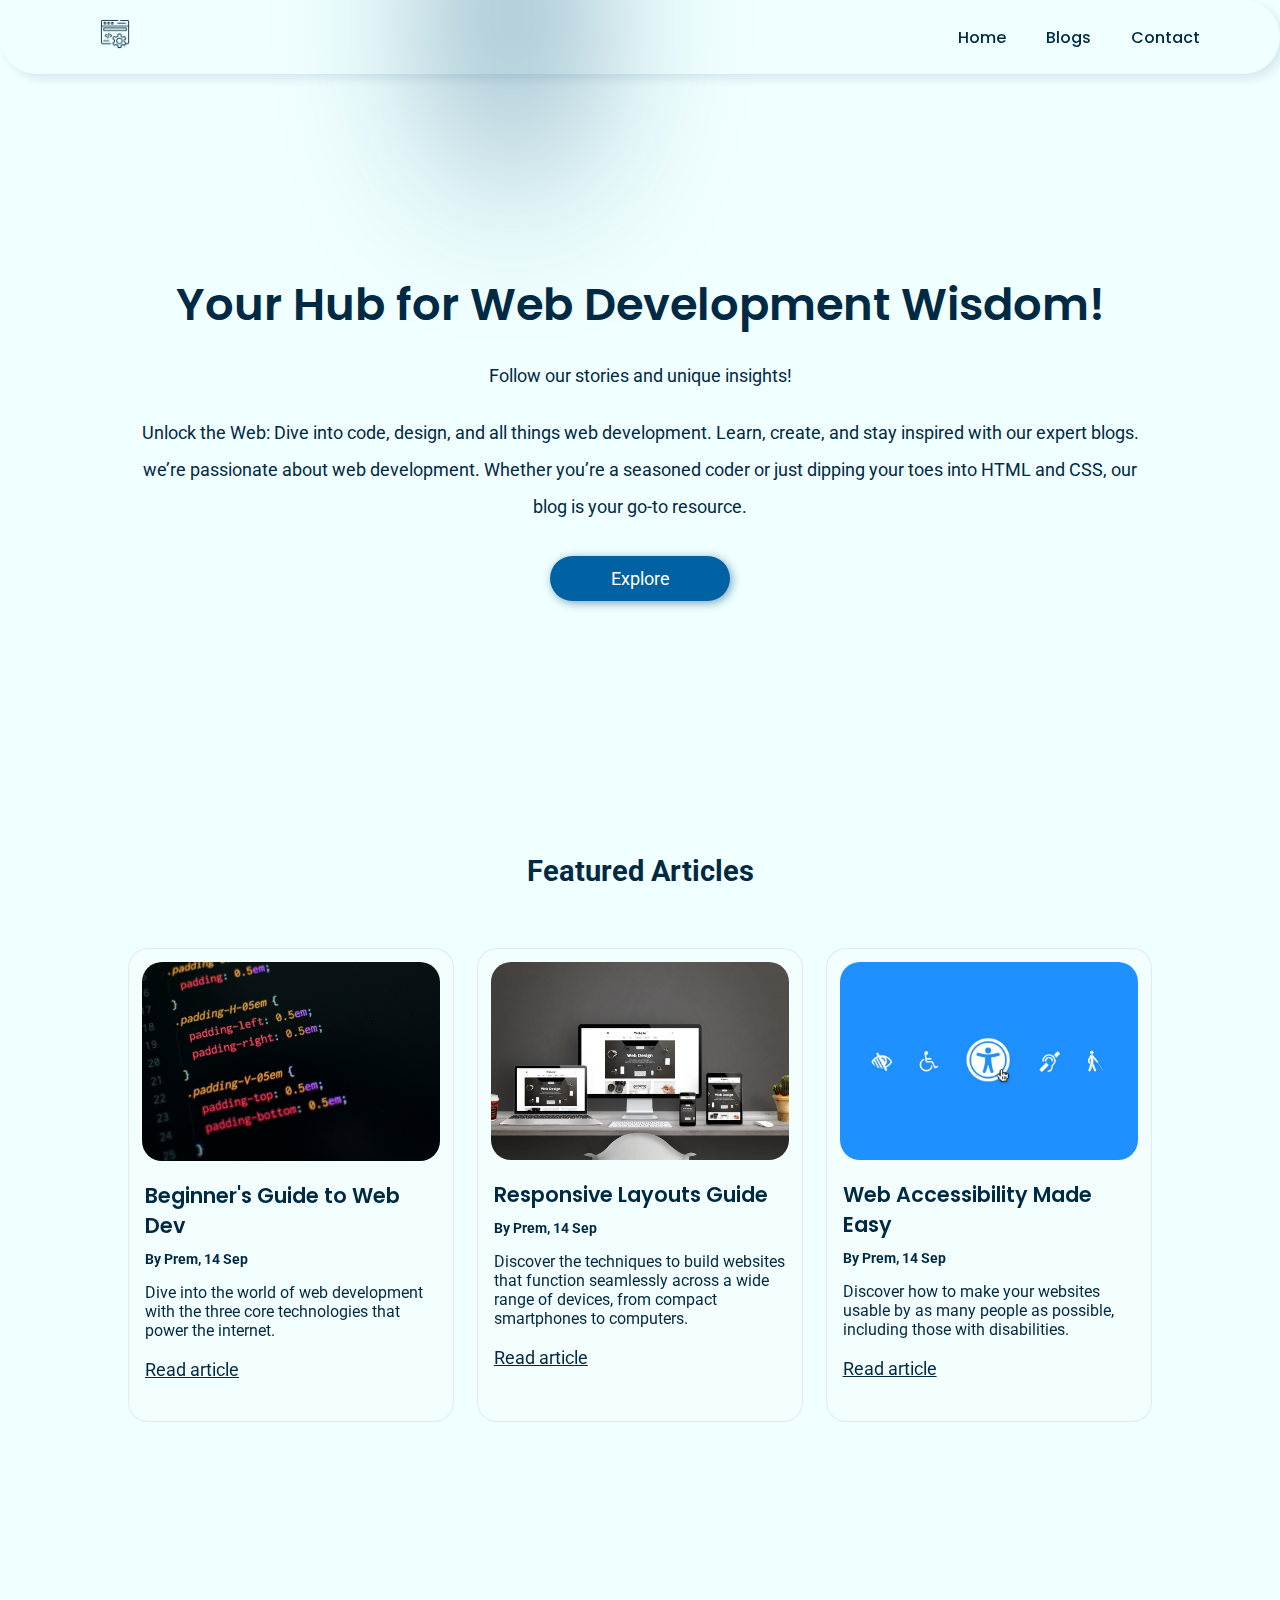
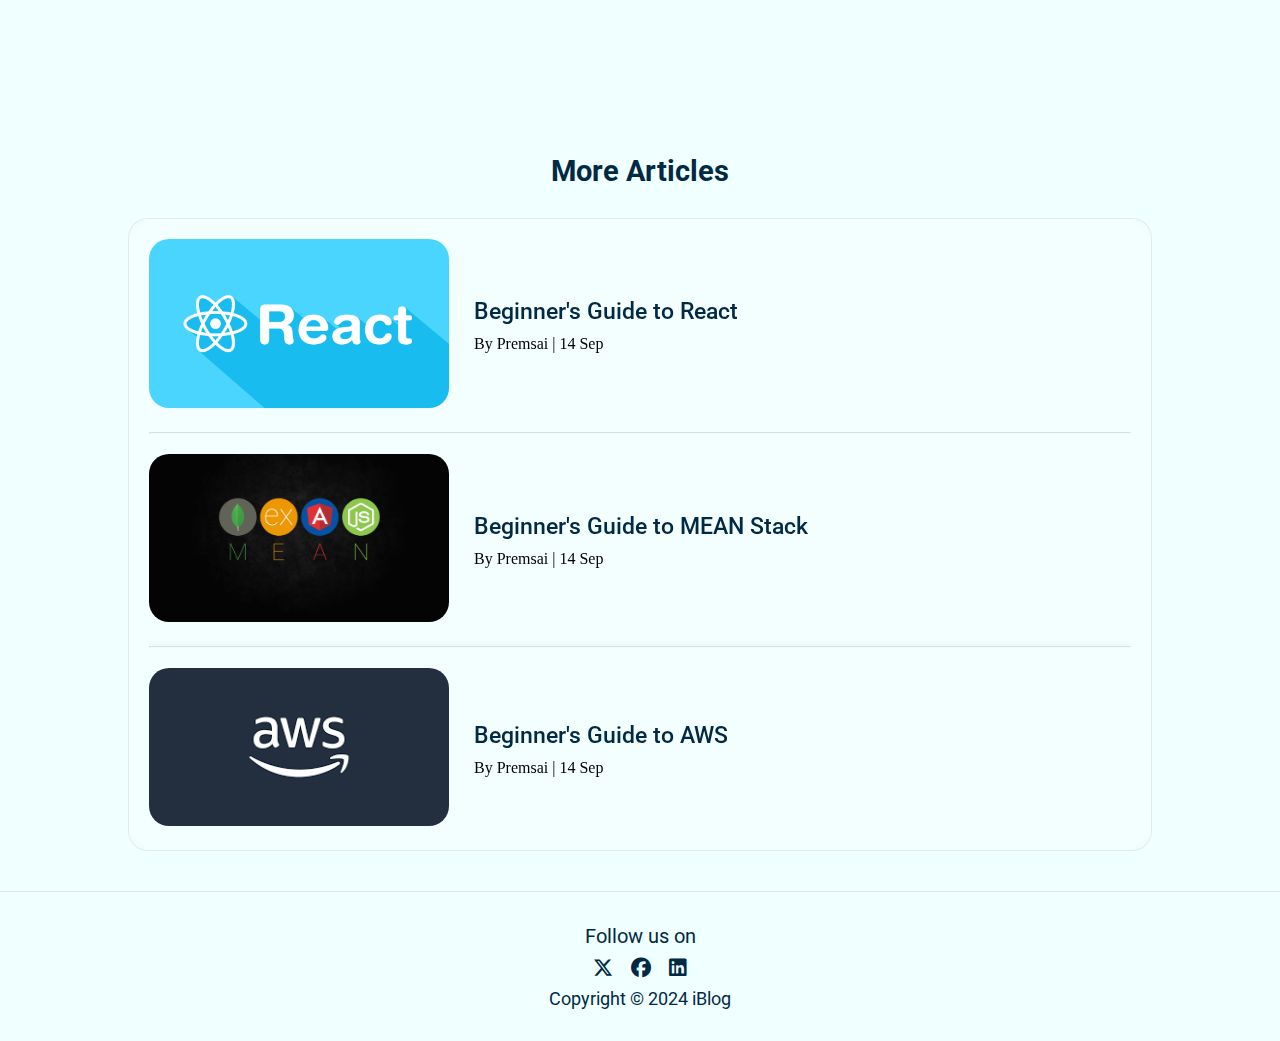
<file: index.html>
<!DOCTYPE html>
<html lang="en">
<head>
    <meta charset="UTF-8">
    <meta name="viewport" content="width=device-width, initial-scale=1.0">
    <link rel="stylesheet" href="./css/utils.css">
    <link rel="stylesheet" href="./css/style.css">
    <link rel="stylesheet" href="./css/mobile.css">
    <link rel="stylesheet" href="https://cdnjs.cloudflare.com/ajax/libs/font-awesome/6.6.0/css/all.min.css"/>
    <title>Blog-Home</title>
</head>
<body>
    <!-- Nav Bar -->
    <nav class="navigation m-auto">
        <div class="nav-left"><img src="./img/logo.png" alt=""></div>
        <div class="nav-right">
            <ul>
                <li><a href="/">Home</a></li>
                <li><a href="#content">Blogs</a></li>
                <li><a href="/contact.html">Contact</a></li>
            </ul>
        </div>
    </nav>

    <div class="blob"></div>

    <!-- Hero-Section -->
    <div class="hero max-width-1 m-auto">
        <div class="hero-left">
            <h1 class="hero-text1">Your Hub for Web Development Wisdom!</h1>
            <h3 class="hero-text2">Follow our stories and unique insights!</h3>
            <p class="hero-text2">Unlock the Web: Dive into code, design, and all things web development. Learn, create, and stay inspired with our expert blogs. we’re passionate about web development. Whether you’re a seasoned coder or just dipping your toes into HTML and CSS, our blog is your go-to resource.</p>
            <a href="#content" class="cta">Explore</a>
        </div>
    </div>

    <!-- content -->
    <div class="content max-width-1 m-auto" id="content">
        <h2 class="f-post-text">Featured Articles</h2>
        <div class="posts">

            <div class="post1">
                <a href="./web-dev.html"><img class="post1-img" src="./img/post1-img.jpg" alt=""></a>
                <div class="post1-text">
                    <h3>Beginner's Guide to Web Dev</h3>
                    <p class="author-text">By Prem, 14 Sep</p>
                    <p class="post-desc">Dive into the world of web development with the three core technologies that power the internet.</p>
                    <a href="./blog.html"><button>Read article</button></a>
                </div>
            </div>


            <div class="post1">
                <a href="./web-dev.html"><img class="post1-img" src="./img/post2-img.jpg" alt=""></a>
                <div class="post1-text">
                    <h3>Responsive Layouts Guide</h3>
                    <p class="author-text">By Prem, 14 Sep</p>
                    <p class="post-desc">Discover the techniques to build websites that function seamlessly across a wide range of devices, from compact smartphones to computers.</p>
                    <a href="./blog.html"><button>Read article</button></a>
                </div>
            </div>


            <div class="post1">
                <a href="./web-dev.html"><img class="post1-img" src="./img/post3-img.jpg" alt=""></a>
                <div class="post1-text">
                    <h3>Web Accessibility Made Easy</h3>
                    <p class="author-text">By Prem, 14 Sep</p>
                    <p class="post-desc">Discover how to make your websites usable by as many people as possible, including those with disabilities.</p>
                    <a href="./blog.html"><button>Read article</button></a>
                </div>
            </div>


        </div>    
    </div>

    <!-- More Articles -->
    <div class="more-articles max-width-1 m-auto">
        <h2 class="f-post-text">More Articles</h2>
        <div class="articles-section max-width-1 m-auto">
            <div class="articles">
                <div class="article-img">
                    <img src="./img/react.jpg" alt="article">
                </div>
                <div class="article-content">
                    <h3>Beginner's Guide to React</h3>
                    <span>By Premsai | 14 Sep</span>
                </div>
            </div>
            <hr>
            <div class="articles">
                <div class="article-img">
                    <img src="./img/MEAN-stack.png" alt="article">
                </div>
                <div class="article-content">
                    <h3>Beginner's Guide to MEAN Stack</h3>
                    <span>By Premsai | 14 Sep</span>
                </div>
            </div>
            <hr>
            <div class="articles">
                <div class="article-img">
                    <img src="./img/AWS.png" alt="article">
                </div>
                <div class="article-content">
                    <h3>Beginner's Guide to AWS</h3>
                    <span>By Premsai | 14 Sep</span>
                </div>
            </div>
        </div>
    </div>
    <div class="footer">
        <div class="socials">
            <p class="follow">Follow us on</p> 
            <div class="links">
                <i class="fa-brands fa-x-twitter"></i>
                <i class="fa-brands fa-facebook"></i>
                <i class="fa-brands fa-linkedin"></i>
                <!-- <i class="fa-brands fa-instagram"></i> -->
            </div>
        </div>
        <h5 class="copyright">Copyright &copy; 2024 iBlog</h5>
    </div>

    <script src="./js/script.js"></script>
</body>
</html>
</file>
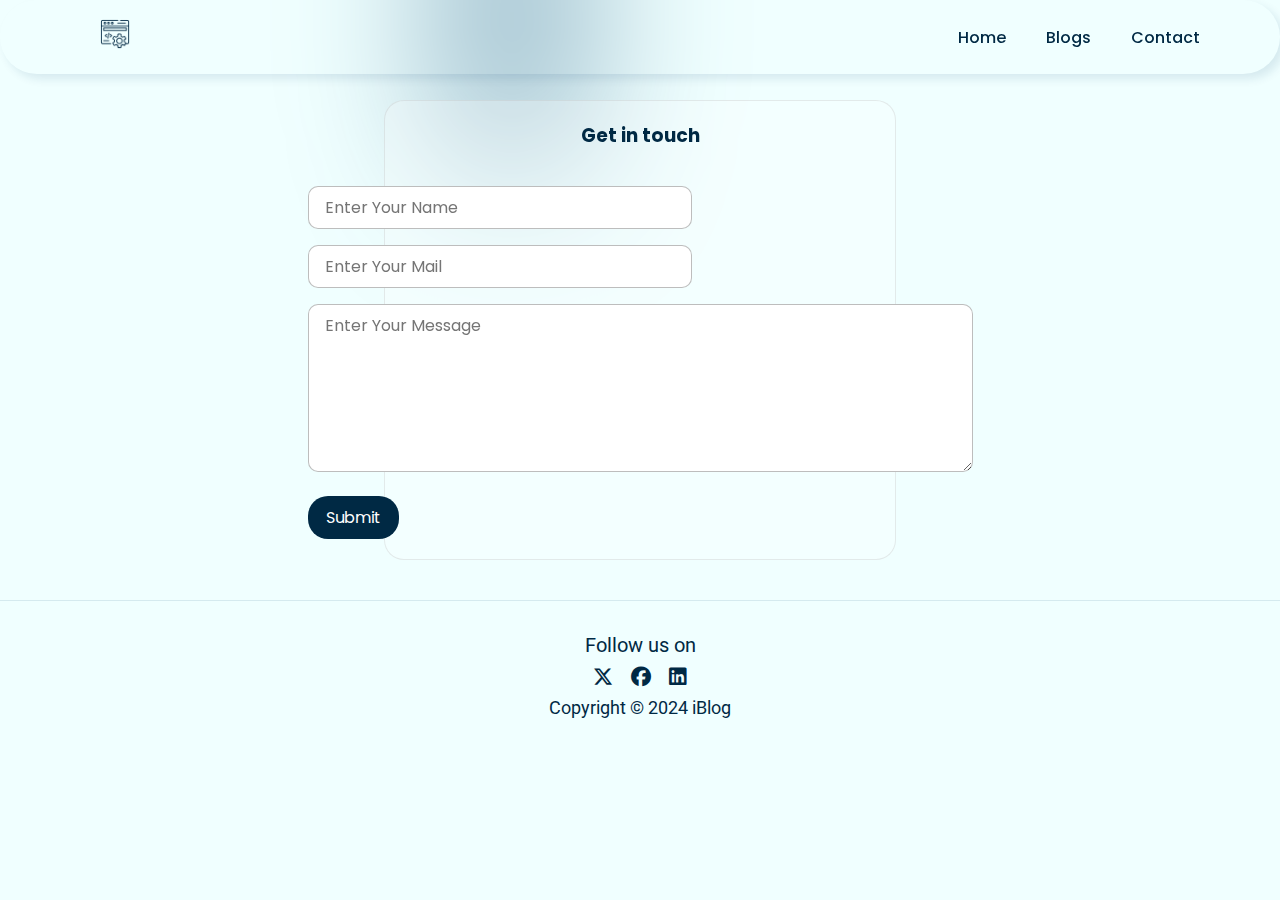
<file: contact.html>
<!DOCTYPE html>
<html lang="en">
<head>
    <meta charset="UTF-8">
    <meta name="viewport" content="width=device-width, initial-scale=1.0">
    <link rel="stylesheet" href="./css/utils.css">
    <link rel="stylesheet" href="./css/style.css">
    <link rel="stylesheet" href="./css/contact.css">
    <link rel="stylesheet" href="./css/mobile.css">

    <link rel="stylesheet" href="https://cdnjs.cloudflare.com/ajax/libs/font-awesome/6.6.0/css/all.min.css"/>
    <title>Get in touch</title>
</head>
<body>
    <!-- Nav Bar -->
    <nav class="navigation m-auto">
        <div class="nav-left"><img src="./img/logo.png" alt=""></div>
        <div class="nav-right">
            <ul>
                <li><a href="/">Home</a></li>
                <li><a href="/">Blogs</a></li>
                <li><a href="/contact.html">Contact</a></li>
            </ul>
        </div>
    </nav>

    <div class="blob"></div>

    <!-- Form -->
    <div class="contact-form max-width-5 m-auto">
        <h3>Get in touch</h3>
        <form action="">
            <div class="form-content">
                <input type="text" placeholder="Enter Your Name" required>
            </div>
            <div class="form-content">
                <input type="email" placeholder="Enter Your Mail" required>
            </div>
            <div class="form-content">
                <textarea name="" id="" cols="44" rows="6" placeholder="Enter Your Message"></textarea>
            </div>
            <div class="form-content">
                <button>Submit</button>
            </div>
        </form>
    </div>


    <!-- Footer -->
    <div class="footer">
        <div class="socials">
            <p class="follow">Follow us on</p> 
            <div class="links">
                <i class="fa-brands fa-x-twitter"></i>
                <i class="fa-brands fa-facebook"></i>
                <i class="fa-brands fa-linkedin"></i>
                <!-- <i class="fa-brands fa-instagram"></i> -->
            </div>
        </div>
        <h5 class="copyright">Copyright &copy; 2024 iBlog</h5>
    </div>

    <script src="./js/script.js"></script>
</body>
</html>
</file>
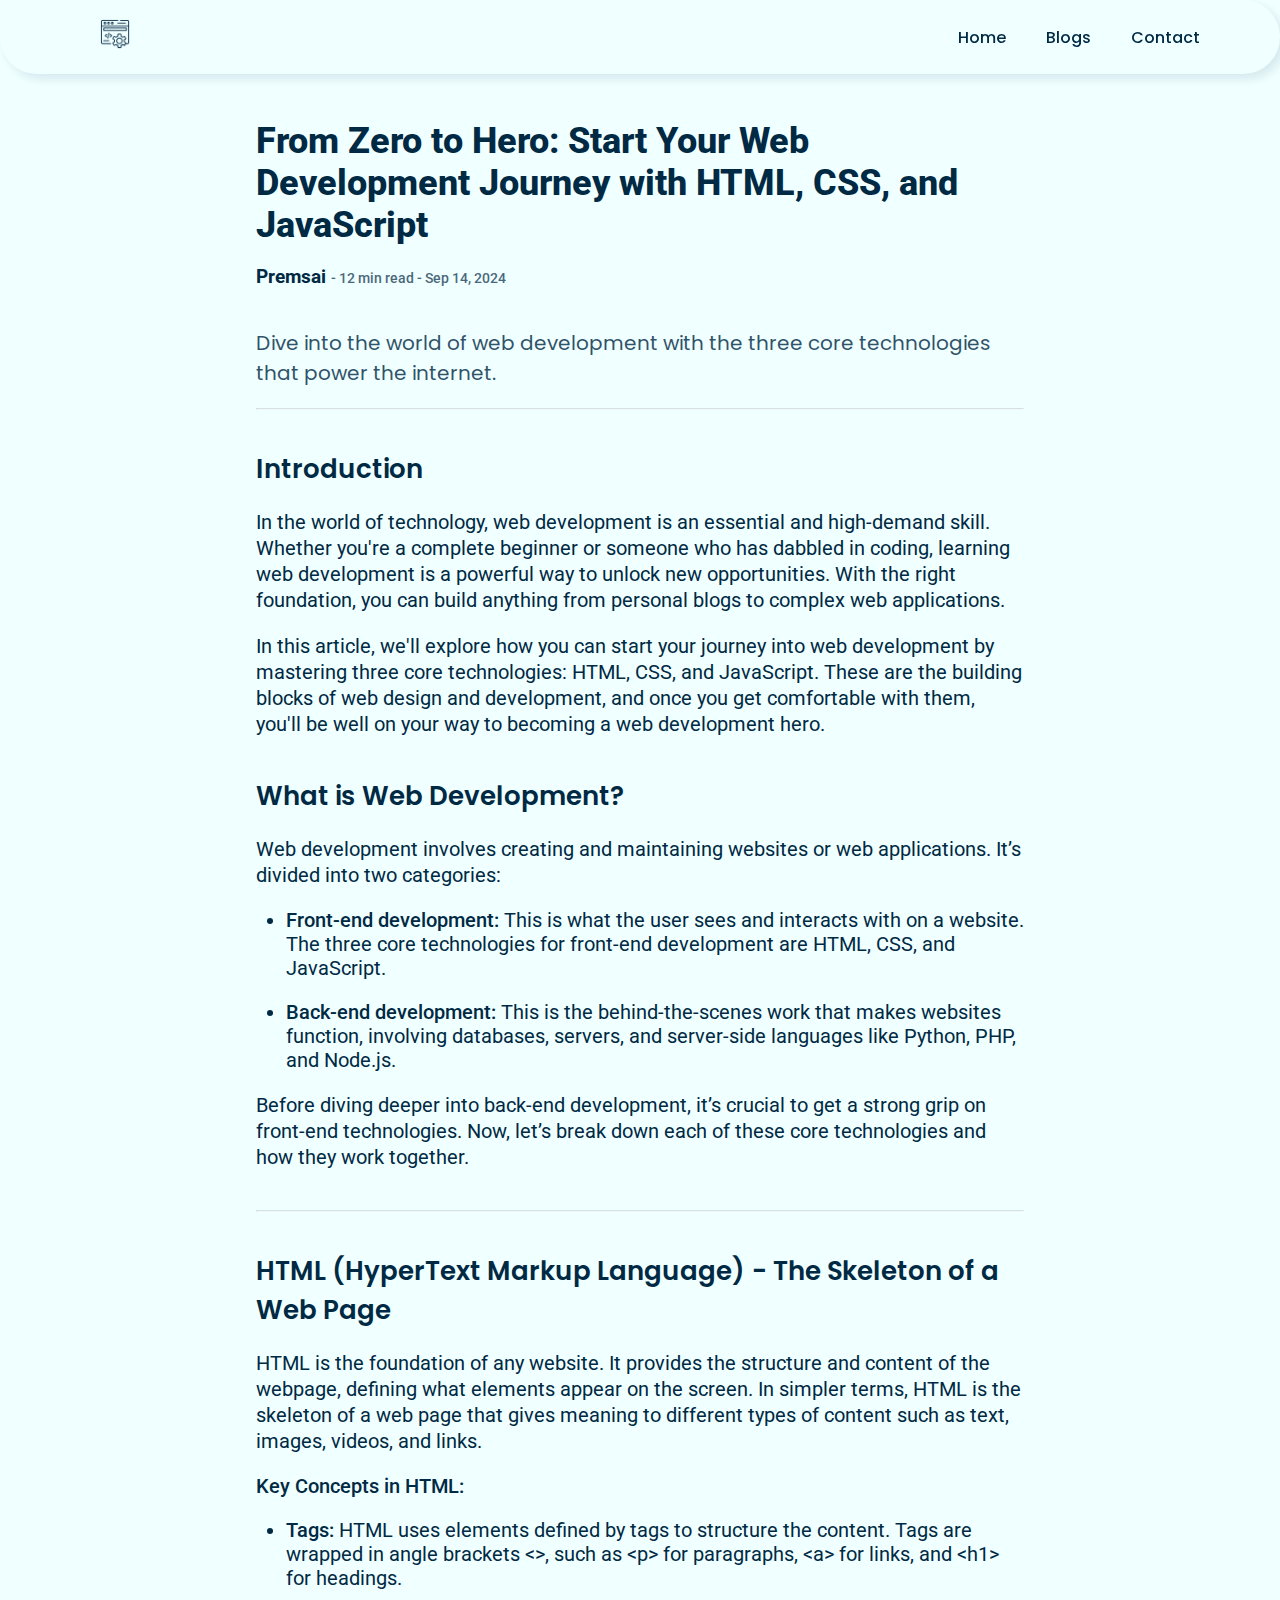
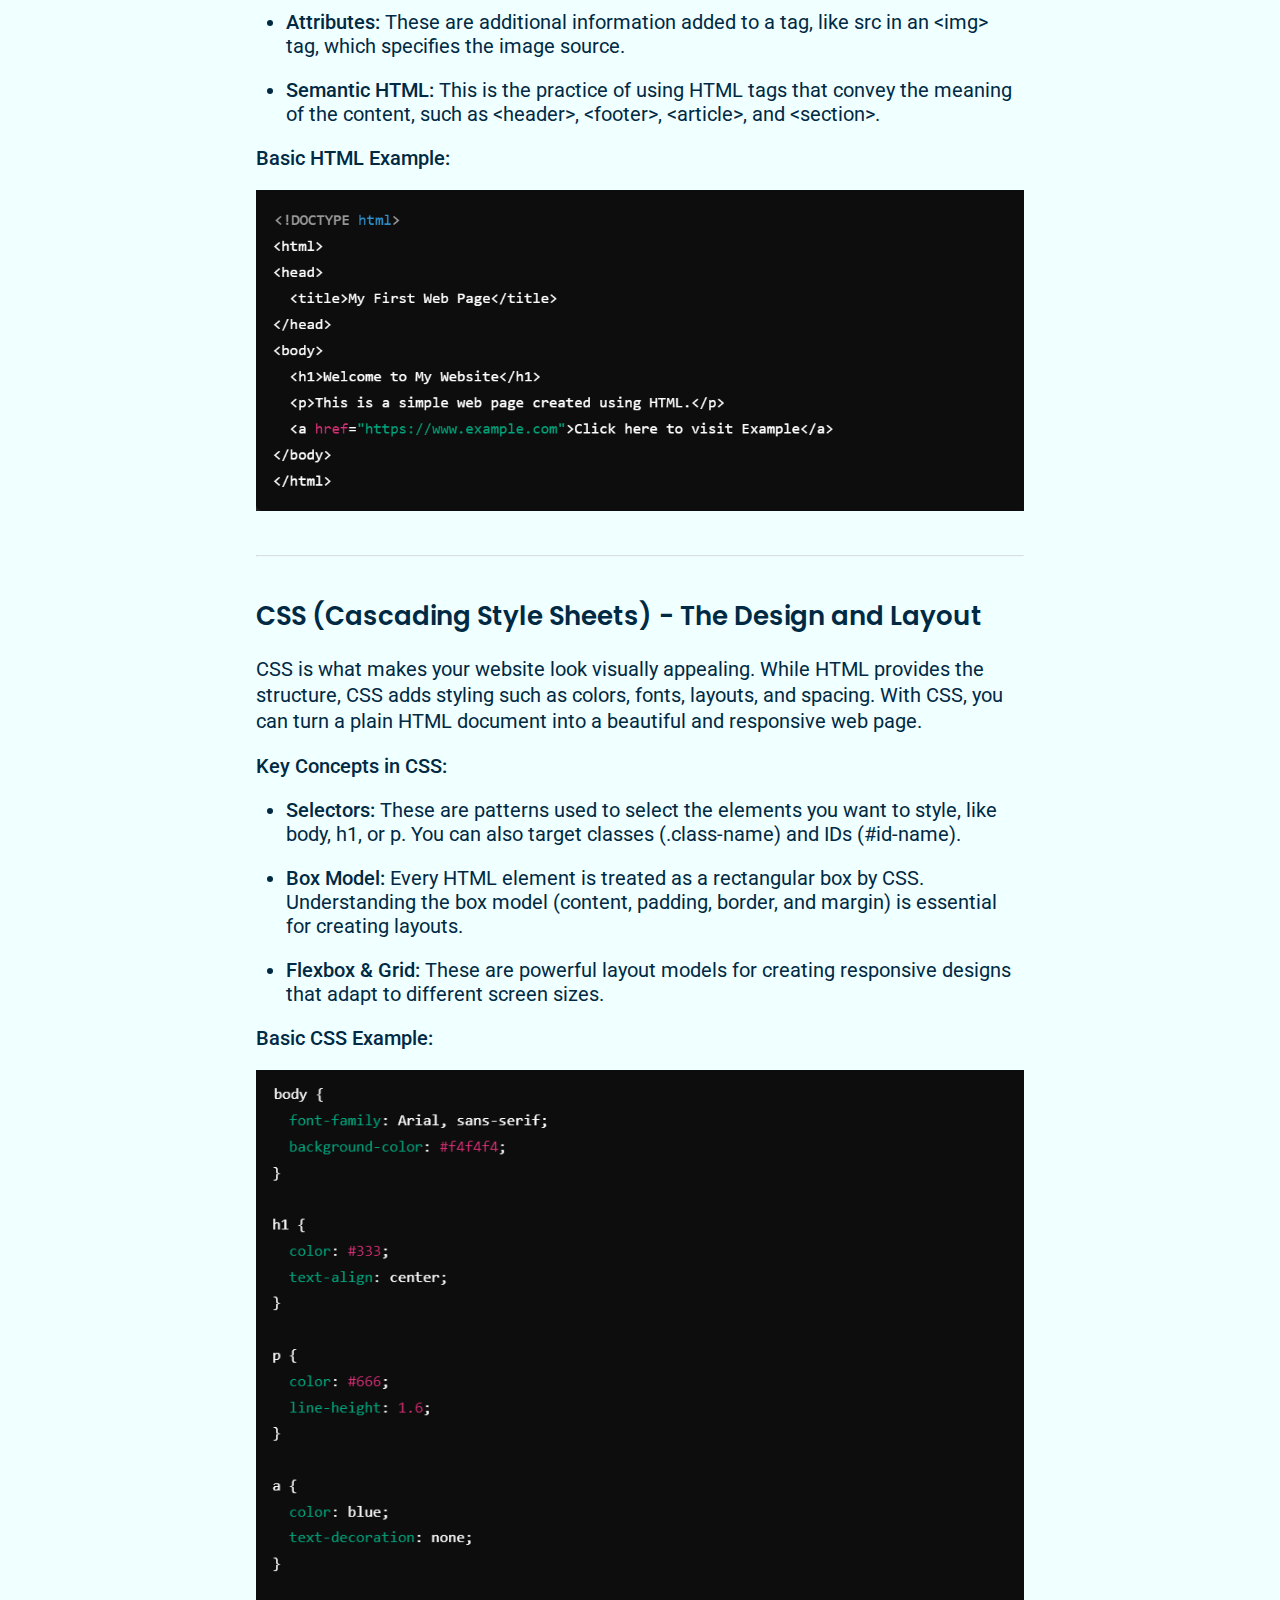
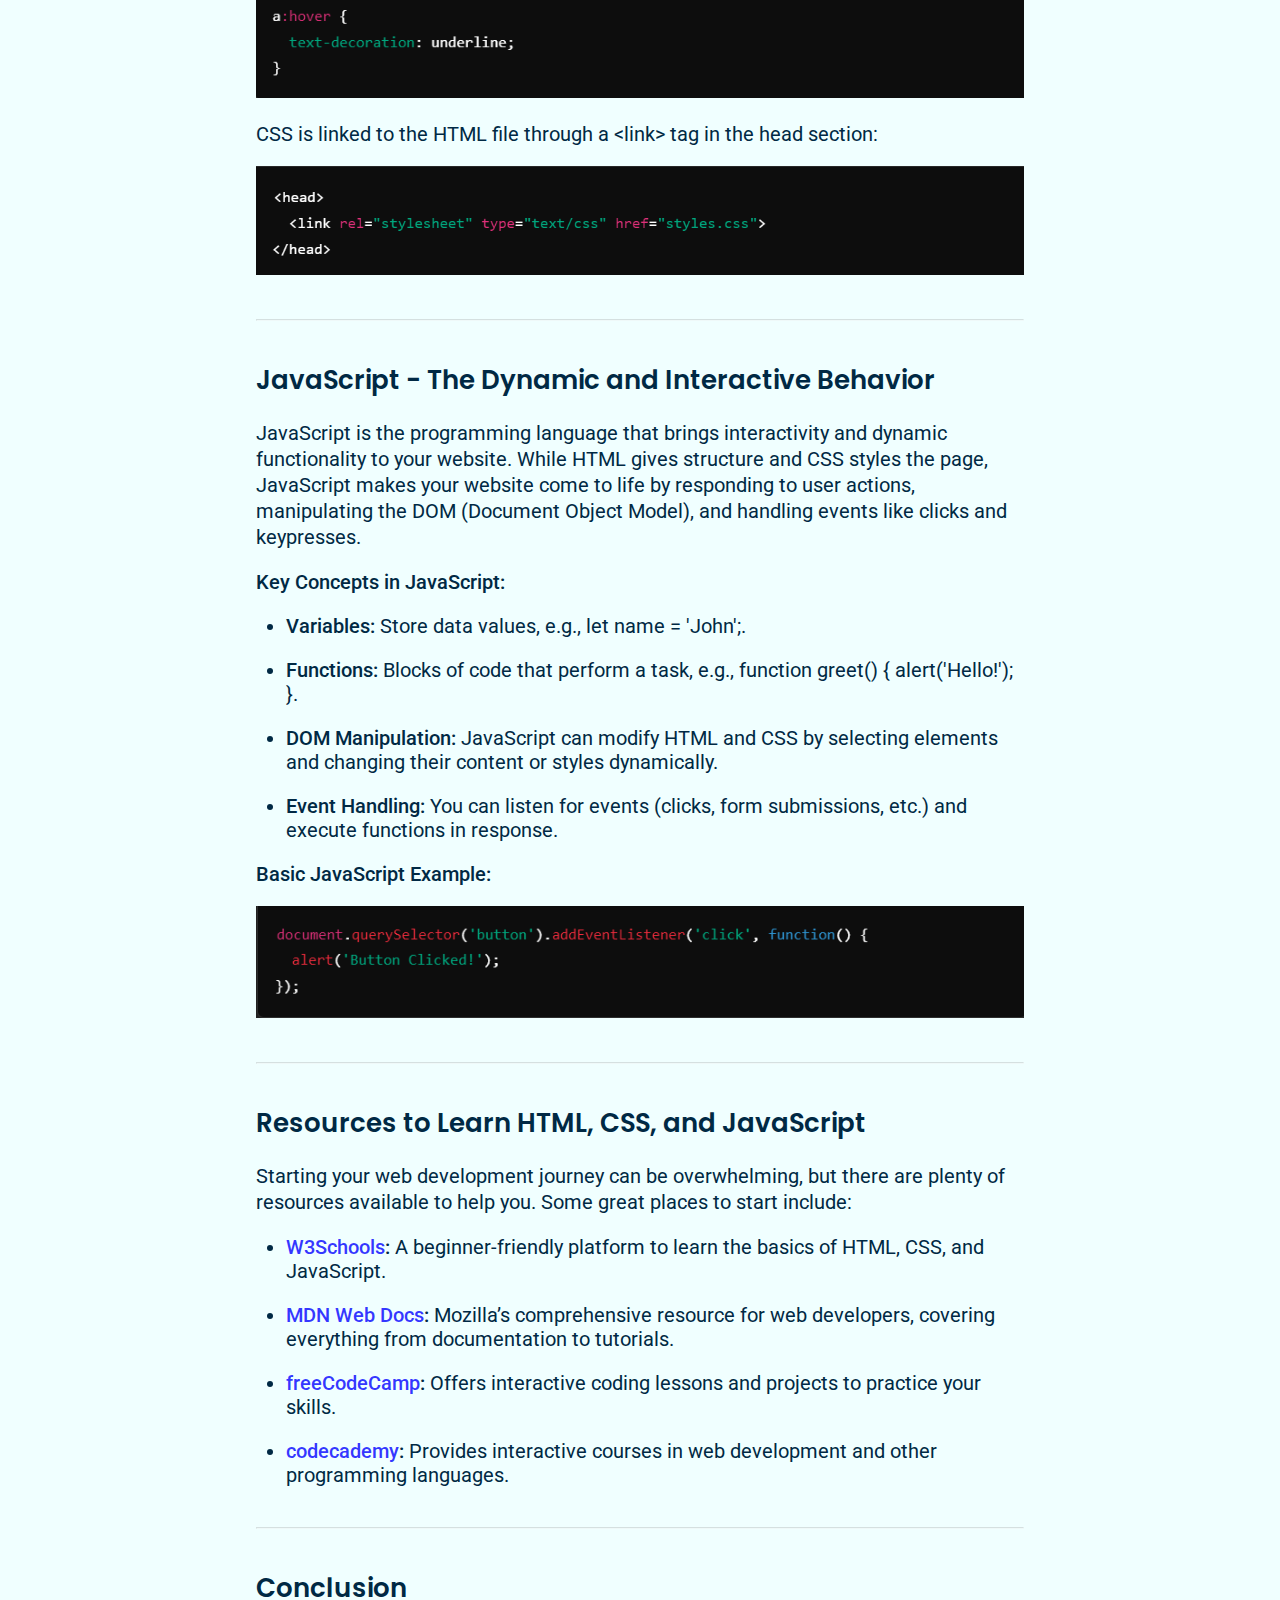
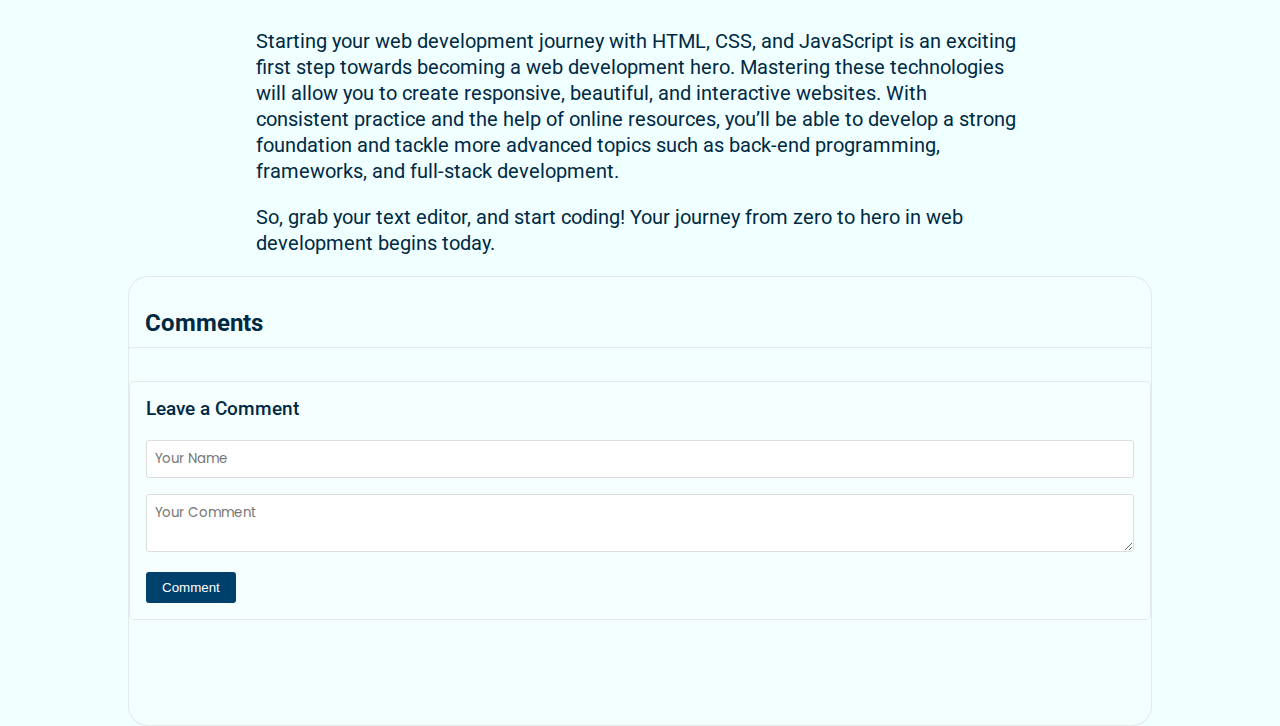
<file: web-dev.html>
<!DOCTYPE html>
<html lang="en">
<head>
    <meta charset="UTF-8">
    <meta name="viewport" content="width=device-width, initial-scale=1.0">
    <link rel="stylesheet" href="./css/style.css">
    <link rel="stylesheet" href="./css/blog.css">
    <link rel="stylesheet" href="./css/utils.css">
    <link rel="stylesheet" href="./css/mobile.css">
    <title>Web-dev</title>
</head>
<body>
    <nav class="navigation m-auto">
        <div class="nav-left"><img src="./img/logo.png" alt=""></div>
        <div class="nav-right">
            <ul>
                <li><a href="/index.html">Home</a></li>
                <li><a href="/index.html">Blogs</a></li>
                <li><a href="/contact.html">Contact</a></li>
            </ul>
        </div>
    </nav>
    
    <div class="blog-hero-content max-width-4 m-auto">
        <!-- Title -->
        <h1 class="blog-hero-title">From Zero to Hero: Start Your Web Development Journey with HTML, CSS, and JavaScript</h1>
        <h3 class="blog-hero-author">Premsai <span>- 12 min read - Sep 14, 2024</span></h3>
        <p class="blog-hero-context">Dive into the world of web development with the three core technologies that power the internet.</p>

        <hr class="hr1">

        <!-- intro -->
        <h2 class="blog-hero-content-title">Introduction</h2>
        <p class="blog-hero-content-intro">In the world of technology, web development is an essential and high-demand skill. Whether you're a complete beginner or someone who has dabbled in coding, learning web development is a powerful way to unlock new opportunities. With the right foundation, you can build anything from personal blogs to complex web applications.</p>
        <p class="blog-hero-content-intro">In this article, we'll explore how you can start your journey into web development by mastering three core technologies: HTML, CSS, and JavaScript. These are the building blocks of web design and development, and once you get comfortable with them, you'll be well on your way to becoming a web development hero.</p>

        <!-- Content -->
        <h2 class="blog-hero-content-title">What is Web Development?</h2>
        <p class="blog-hero-content-intro">Web development involves creating and maintaining websites or web applications. It’s divided into two categories:</p>
        <ul>
            <li><span>Front-end development:</span> This is what the user sees and interacts with on a website. The three core technologies for front-end development are HTML, CSS, and JavaScript.</li>
            <li><span>Back-end development:</span> This is the behind-the-scenes work that makes websites function, involving databases, servers, and server-side languages like Python, PHP, and Node.js.</li>
        </ul>
        <p class="blog-hero-content-intro">Before diving deeper into back-end development, it’s crucial to get a strong grip on front-end technologies. Now, let’s break down each of these core technologies and how they work together.</p>

        <hr class="hr2">

        <!-- HTML -->
        <h2 class="blog-hero-content-title">HTML (HyperText Markup Language) - The Skeleton of a Web Page</h2>
        <p class="blog-hero-content-intro">HTML is the foundation of any website. It provides the structure and content of the webpage, defining what elements appear on the screen. In simpler terms, HTML is the skeleton of a web page that gives meaning to different types of content such as text, images, videos, and links.</p>
        <h3 class="blog-hero-content-sub">Key Concepts in HTML:</h3>
        <ul>
            <li><span>Tags:</span> HTML uses elements defined by tags to structure the content. Tags are wrapped in angle brackets &lt;&gt;, such as &lt;p&gt; for paragraphs, &lt;a&gt; for links, and &lt;h1&gt; for headings.</li>
            <li><span>Attributes:</span> These are additional information added to a tag, like src in an &lt;img&gt; tag, which specifies the image source.</li>
            <li><span>Semantic HTML:</span> This is the practice of using HTML tags that convey the meaning of the content, such as &lt;header&gt;, &lt;footer&gt;, &lt;article&gt;, and &lt;section&gt;.</li>
        </ul>
        <h3 class="blog-hero-content-sub" style="margin-top: 20px;">Basic HTML Example:</h3>
        <img class="html-code" src="./img/html-code.png" alt="html-code">

        <hr class="hr2">

        <!-- CSS -->
        <h2 class="blog-hero-content-title">CSS (Cascading Style Sheets) - The Design and Layout</h2>
        <p class="blog-hero-content-intro">CSS is what makes your website look visually appealing. While HTML provides the structure, CSS adds styling such as colors, fonts, layouts, and spacing. With CSS, you can turn a plain HTML document into a beautiful and responsive web page.</p>
        <h3 class="blog-hero-content-sub">Key Concepts in CSS:</h3>
        <ul>
            <li><span>Selectors:</span> These are patterns used to select the elements you want to style, like body, h1, or p. You can also target classes (.class-name) and IDs (#id-name).</li>
            <li><span>Box Model:</span> Every HTML element is treated as a rectangular box by CSS. Understanding the box model (content, padding, border, and margin) is essential for creating layouts.</li>
            <li><span>Flexbox & Grid:</span> These are powerful layout models for creating responsive designs that adapt to different screen sizes.</li>
        </ul>
        <h3 class="blog-hero-content-sub" style="margin-top: 20px;">Basic CSS Example:</h3>
        <img class="html-code" src="./img/css-code.png" alt="html-code">

        <p class="end-text">CSS is linked to the HTML file through a &lt;link&gt; tag in the head section:</p>
        <img class="html-code" src="./img/css-code2.png" alt="">
        <hr class="hr2">

        <!-- JavaScript -->
        <h2 class="blog-hero-content-title">JavaScript - The Dynamic and Interactive Behavior</h2>
        <p class="blog-hero-content-intro">JavaScript is the programming language that brings interactivity and dynamic functionality to your website. While HTML gives structure and CSS styles the page, JavaScript makes your website come to life by responding to user actions, manipulating the DOM (Document Object Model), and handling events like clicks and keypresses.</p>
        <h3 class="blog-hero-content-sub">Key Concepts in JavaScript:</h3>
        <ul>
            <li><span>Variables:</span> Store data values, e.g., let name = 'John';.</li>
            <li><span>Functions:</span> Blocks of code that perform a task, e.g., function greet() { alert('Hello!'); }.</li>
            <li><span>DOM Manipulation:</span> JavaScript can modify HTML and CSS by selecting elements and changing their content or styles dynamically.</li>
            <li><span>Event Handling:</span> You can listen for events (clicks, form submissions, etc.) and execute functions in response.</li>
        </ul>
        <h3 class="blog-hero-content-sub" style="margin-top: 20px;">Basic JavaScript Example:</h3>
        <img class="html-code" src="./img/javascript-code.png" alt="html-code">
        <hr class="hr2">

        <!-- Resources -->
        <h2 class="blog-hero-content-title">Resources to Learn HTML, CSS, and JavaScript</h2>
        <p class="blog-hero-content-intro">Starting your web development journey can be overwhelming, but there are plenty of resources available to help you. Some great places to start include:</p>
        <ul>
            <li><span><a href="https://www.w3schools.com/" style="text-decoration: none; color: rgba(0, 0, 255, 0.8);">W3Schools</a>:</span> A beginner-friendly platform to learn the basics of HTML, CSS, and JavaScript.</li>
            <li><span><a href="https://developer.mozilla.org/" style="text-decoration: none; color: rgba(0, 0, 255, 0.8);">MDN Web Docs</a>:</span> Mozilla’s comprehensive resource for web developers, covering everything from documentation to tutorials.</li>
            <li><span><a href="https://www.freecodecamp.org/" style="text-decoration: none; color: rgba(0, 0, 255, 0.8);">freeCodeCamp</a>:</span> Offers interactive coding lessons and projects to practice your skills.</li>
            <li><span><a href="https://www.codecademy.com/" style="text-decoration: none; color: rgba(0, 0, 255, 0.8);">codecademy</a>:</span> Provides interactive courses in web development and other programming languages.</li>
        </ul>

        <hr class="hr2">

        <!-- Conclusion -->
        <h2 class="blog-hero-content-title">Conclusion</h2>
        <p class="blog-hero-content-intro">Starting your web development journey with HTML, CSS, and JavaScript is an exciting first step towards becoming a web development hero. Mastering these technologies will allow you to create responsive, beautiful, and interactive websites. With consistent practice and the help of online resources, you’ll be able to develop a strong foundation and tackle more advanced topics such as back-end programming, frameworks, and full-stack development.</p>
        <p class="blog-hero-content-intro">So, grab your text editor, and start coding! Your journey from zero to hero in web development begins today.</p>
    </div>

    <!-- comments -->

    <div class="comment-section max-width-1 m-auto">
        <section class="comments">
            <h2>Comments</h2>
            <hr>
            <!-- Comments will be dynamically added here -->
        </section>
        <form class="comment-form">
            <h3>Leave a Comment</h3>
            <input type="text" id="name" placeholder="Your Name" required>
            <textarea id="message" placeholder="Your Comment" required></textarea>
            <button type="submit">Comment</button>
        </form>
    </div>
    
    <script src="./js/script.js"></script>
</body>
</html>
</file>
<file: css/utils.css>
@import url('https://fonts.googleapis.com/css2?family=Poppins:wght@400;500;600;700;800;900&display=swap');
@import url('https://fonts.googleapis.com/css2?family=Poppins&family=Roboto:ital,wght@0,100;0,300;0,400;0,500;0,700;0,900;1,100;1,300;1,400;1,500;1,700;1,900&display=swap');

:root{
    /* --main-bg-color: rgb(178, 153, 153); */
    --font1: 'Poppins', sans-serif;
    --font2: 'Roboto', sans-serif;
    --text-color: #002944;
    --title-font-size: 26px;
}

.max-width-1{
    max-width: 80vw;
}

.max-width-2{
    max-width: 90vw;
}

.max-width-3{
    max-width: 70vw;
}

.max-width-4{
    max-width: 60vw;
}

.max-width-5{
    max-width: 40vw;
}


.m-auto{
    margin: auto;
}
</file>
<file: css/style.css>
* {
  margin: 0;
  padding: 0;
  box-sizing: border-box;
}

html {
  scroll-behavior: smooth;
}

body {
  background-color: azure;
}


   /* ------> Navigation <------*/

.navigation {
  position: fixed;
  top: 0;
  right: 0;
  width: 100%;
  height: 74px;
  box-shadow: 5px 5px 10px #00416c1c;
  border-radius: 50px;
  backdrop-filter: blur(10px);
  display: flex;
  justify-content: space-between;
  align-items: center;
  font-family: var(--font1);
  transition: transform 0.2s;
  z-index: 1;
}

.nav-hidden {
  transform: translateY(-74px);
}

.blob {
  width: 10vmax;
  height: 26vmax;
  border-radius: 50%;
  background-color: #00416c77;
  filter: blur(80px);
  position: absolute;
  top: 20px;
  left: 40%;
  transform: translate(-50%, -50%);
  z-index: -1;
}

.nav-left {
  padding-left: 100px;
}

.nav-left img {
  width: 30px;
}

.nav-right {
  padding-right: 80px;
}

.nav-right ul li {
  list-style: none;
}

.nav-right ul {
  display: flex;
  align-items: center;
  gap: 40px;
}

.nav-right a {
  text-decoration: none;
  color: var(--text-color);
  font-weight: 500;
  transition: all ease-in-out 0.3s;
}

.nav-right a:hover {
  color: #0086df;
}


/* ------> Hero Page <------ */

.hero {
  height: 80vh;
  margin-top: 74px;
  display: flex;
  align-items: center;
  justify-content: center;
  padding-top: 100px;
  /* background-color: red; */
}

.hero-left {
  display: flex;
  flex-direction: column;
  align-items: center;
  justify-content: center;
  gap: 20px;
  margin-top: -6em;
}

.hero-text1 {
  font-family: var(--font1);
  color: var(--text-color);
  font-size: 2.8em;
  font-weight: 600;
  cursor: default;
}

.hero-text2 {
  font-family: var(--font2);
  font-weight: 400;
  color: var(--text-color);
  font-size: 1.15em;
  text-align: center;
  line-height: 200%;
}

.cta {
  width: 14vw;
  color: white;
  font-size: 18px;
  cursor: pointer;
  font-weight: 400;
  margin-top: 10px;
  padding: 12px 30px;
  text-align: center;
  border-radius: 80px;
  text-decoration: none;
  font-family: var(--font2);
  background-color: #0062a3;
  transition: all ease-in-out 0.3s;
  box-shadow: 2px 2px 10px #004f8485;
}

.cta:hover {
  background-color: #0087e1;
}

.hero-img {
  height: 70vh;
  margin-right: -70px;
}


/* ------> Content <------ */

.content {
  height: 100vh;
}

.f-post-text {
  color: var(--text-color);
  font-family: var(--font2);
  padding-top: 60px;
  text-align: center;
  font-size: 1.8rem;
}

.f-posts {
  width: 90vw;
  height: 76vh;
  margin: auto;
  margin-top: 20px;
  display: flex;
}

.posts{
  display: flex;
  align-items: center;
  justify-content: space-between;
  margin-top: 60px;
}


/* ------> Post1 <------ */
.post1 {
  height: 37vmax;
  width: 25.5vw;
  border-radius: 20px;
  border: 1px solid rgba(184, 184, 184, 0.3);
  background-color: rgba(255, 255, 255, 0.249);
  backdrop-filter: blur(3px);
  overflow: hidden;
  transition: all ease-in 0.3s;
}

.post1:hover{
  box-shadow: 5px 5px 10px rgba(128, 128, 128, 0.142);
}
.post1-img{
  width: 92%;
  margin: 13px 0px 8px 13px;
  border-radius: 20px;
  cursor: pointer;
}

.post1-text h3{
  font-family: var(--font1);
  color: var(--text-color);
  font-size: 1.3rem;
  margin: 8px 14px 0px 16px;
  text-decoration: none;
  line-height: 30px;
  font-weight: 600;
}

.author-text{
  color: var(--text-color);
  font-family: var(--font2);
  font-weight: bolder;
  font-size: 14px;
  margin: 10px 0px 8px 16px;
}

.post-desc{
  color: var(--text-color);
  font-family: var(--font2);
  font-size: 16px;
  margin: 16px 16px 0px 16px;
}

.post1-text a button{
  color: var(--text-color);
  border: none;
  font-size: 1.1rem;
  text-decoration: underline;
  text-align: center;
  font-family: var(--font2);
  background-color: transparent;
  cursor: pointer;
  margin: 20px 0px 0px 16px;
}


/* ------> More Articles <------ */

.more-articles {
  height: fit-content;

}

.articles-section{
  background-color: rgba(255, 255, 255, 0.249);
  border: 1px solid rgba(184, 184, 184, 0.3);
  border-radius: 20px;
  margin-top: 30px;
}

.articles-section hr{
  width: 96%;
  margin: auto;
  opacity: 0.3;
}

.articles{
  display: flex;
  padding: 20px;
  border-radius: 20px;
  backdrop-filter: blur(3px);
}

.article-img img{
  width: 300px;
  border-radius: 20px;
}

.article-content{
  align-self: center;
  padding: 25px;
}

.article-content h3{
  font-size: 23px;
  margin-bottom: 10px;
  font-weight: 500;
  font-family: var(--font2);
  color: var(--text-color);
}

/* ------> Footer <------ */

.footer{
  margin-top: 40px;
  height: 150px;
  width: 100%;
  border-top: 1px solid #00416c1c;
  display: flex;
  align-items: center;
  justify-content: center;
  flex-direction: column;
}

.footer p{
  font-size: 20px;
  font-family: var(--font2);
  font-weight: 400;
  color: var(--text-color);
}

.footer .links{
  display: flex;
  justify-content: space-around;
}

.footer i{
  margin-top: 10px;
  font-size: 20px;
  cursor: pointer;
  color: var(--text-color);
}

h5{
  font-size: 18px;
  font-weight: 400;
  margin-top: 10px;
  font-family: var(--font2);
  color: var(--text-color);
}
</file>
<file: css/mobile.css>
@media screen and (max-width: 950px) {
    .hero-left{
        margin-top: -100px;
    }
    .hero-text1{
        font-size: 2.2em;
    }
    .hero-text2{
        font-size: 1em;
    }
    .cta{
        width: 13vw;
        font-size: 14px;
    }
    .f-post-text{
        font-size: 1.4em;
        padding-top: 40px;
    }
    /* .f-posts{
        margin-top: -50px;
    } */
    .posts{
        margin-top: 40px;
    }
    .post1{
        height: 80vh;
    }
    .post1-text h3{
        font-size: 1.2rem;
    }
    .post1-text a button{
        font-size: 1rem;
    }
}
</file>
<file: css/contact.css>
.contact-form{
    border: 1px solid rgba(184, 184, 184, 0.3);
    background-color: rgba(255, 255, 255, 0.249);
    backdrop-filter: blur(10px);
    border-radius: 20px;
    margin-top: 100px;
    display: flex;
    flex-direction: column;
    align-items: center;
    justify-content: center;
}

.contact-form h3{
    color: var(--text-color);
    font-family: var(--font1);
    margin-top: 20px;
    margin-bottom: 20px;
}

.form-content input{
    color: var(--text-color);
    font-family: var(--font1);
    padding: 8px 16px;
    font-size: 16px;
    outline: none;
    border-radius: 10px;
    border: 1px solid rgba(128, 128, 128, 0.523);
    margin-top: 16px;
    width: 30vw;
}

.form-content textarea{
    color: var(--text-color);
    font-family: var(--font1);
    padding: 8px 16px;
    font-size: 16px;
    outline: none;
    border-radius: 10px;
    border: 1px solid rgba(128, 128, 128, 0.523);
    margin-top: 16px;    
}

.form-content button{
    background-color: var(--text-color);
    font-family: var(--font1);
    border: none;
    color: white;
    padding: 9px 18px;
    margin-top: 20px;
    margin-bottom: 20px;
    border-radius: 20px;
    font-size: 16px;
    cursor: pointer;
    transition: all ease-in-out 0.3s;
}

.form-content button:hover{
    background-color: #004370;
}
</file>
<file: css/blog.css>
body{
  background-color: azure;
}

.blog-hero-img {
  height: 87.4vh;
  margin-top: 84px;
  background: url(/img/blog-hero-img1.jpg) no-repeat;
  background-size: cover;
  background-color: azure;
}

.blog-hero-content {
  height: 100%;
  /* background-color: antiquewhite; */
}

.blog-hero-title {
  color: var(--text-color);
  font-family: var(--font2);
  font-size: 36px;
  /* font-size: var(--blog-title-font-size); */
  font-weight: 800;
  padding-top: 120px;
}

.blog-hero-author{
  margin-top: 20px;
  color: var(--text-color);
  font-family: var(--font2);
}

.blog-hero-author span{
  font-weight: 500;
  font-size: 14px;
  opacity: 0.7;
}

.blog-hero-context {
  color: var(--text-color);
  font-family: var(--font1);
  padding-top: 40px;
  font-size: 20px;
  opacity: 0.8;
}

.hr1{
  opacity: 0.3;
  margin-top: 20px;
}

.blog-hero-content-title {
  color: var(--text-color);
  font-family: var(--font1);
  font-size: var(--title-font-size);
  font-weight: 600;
  margin-top: 40px;
  margin-bottom: 20px;
}

.blog-hero-content-intro{
  color: var(--text-color);
  font-family: var(--font2);
  margin-bottom: 20px;
  margin-top: 20px;
  font-size: 20px;
  line-height: 130%;
}

.hr2{
  opacity: 0.3;
  margin-top: 40px;
}

.blog-hero-content-sub{
  font-size: 20px;
  font-weight: 500;
  color: var(--text-color);
  font-family: var(--font2);
}

.html-code{
  width: 100%;
  margin-top: 20px;
}

.end-text{
  color: var(--text-color);
  font-family: var(--font2);
  font-size: 20px;
  margin-top: 20px;
}

.daily-exercise {
  width: 100%;
}

.blog-hero-content ul {
  padding-left: 30px;
}

.blog-hero-content li {
  color: var(--text-color);
  font-family: var(--font2);
  margin-top: 20px;
  font-size: 20px;
}

.blog-hero-content li span {
  font-weight: 500;
}

.blog-text5 {
  color: var(--text-color);
  font-family: var(--font2);
  margin-top: 20px;
}

/* comment-section */

.comment-section {
  height: 50vh;
  background-color: rgba(255, 255, 255, 0.249);
  border: 1px solid rgba(184, 184, 184, 0.3);
  border-radius: 20px;
}

.comments {
  margin-top: 2rem;
}

.comments hr{
  opacity: 0.2;
  margin-top: 10px;
}
.comments h2{
  color: var(--text-color);
  font-family: var(--font2);
  margin-left: 1rem;
}
.comment {
  background-color: rgba(255, 255, 255, 0.249);
  padding: 1rem;
  padding-left: 2rem;
  /* margin-left: 20px; */
  color: #005085;
  /* border-radius: 4px; */
  color: var(--text-color);
  font-family: var(--font2);
  border-bottom: 1px solid rgba(184, 184, 184, 0.3);

  /* border-left: 3px solid blue; */
}

.comment-form {
  background-color: rgba(255, 255, 255, 0.249);
  border: 1px solid rgba(184, 184, 184, 0.3);
  padding: 1rem;
  border-radius: 5px;
  margin-top: 2rem;
  /* width: 90%; */
}

.comment-form h3{
  color: var(--text-color);
  font-family: var(--font2);
  font-weight: 500;
  margin-bottom: 20px;
}

.comment-form input,
.comment-form textarea {
  width: 100%;
  outline: none;
  padding: 0.5rem;
  margin-bottom: 1rem;
  border: 1px solid #ddd;
  border-radius: 3px;
  font-family: var(--font1);
}

.comment-form button {
  background-color: #00406c;
  color: #fff;
  border: none;
  padding: 0.5rem 1rem;
  cursor: pointer;
  border-radius: 3px;
  transition: background-color 0.3s ease;
}

.comment-form button:hover {
  background-color: #0086df;
}
</file>
